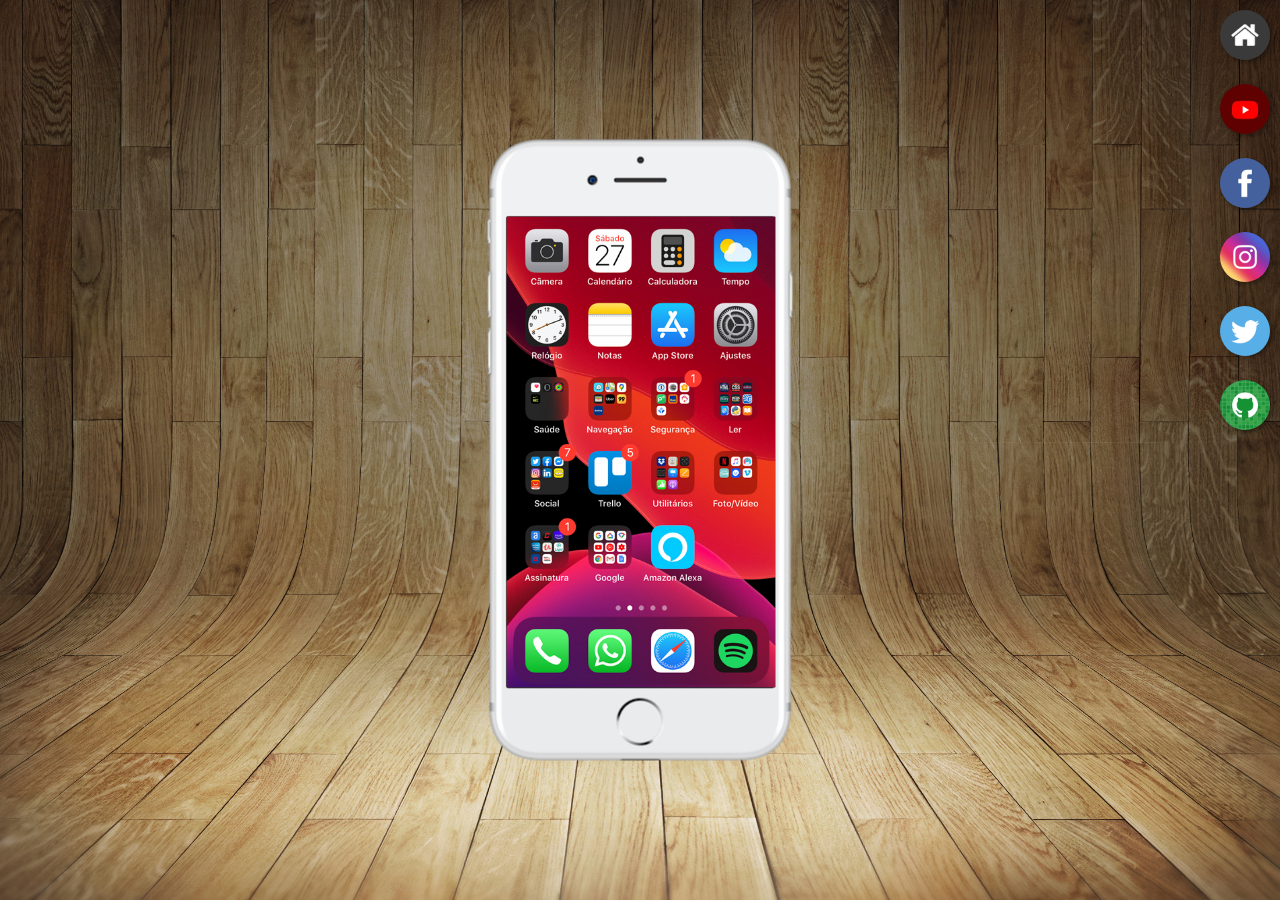
<file: index.html>
<!DOCTYPE html>
<html lang="pt-br">
    <head>
        <meta charset="UTF-8" />
        <meta http-equiv="X-UA-Compatible" content="IE=edge" />
        <meta name="viewport" content="width=device-width, initial-scale=1.0" />
        <title>Projeto Redes Sociais</title>
        <link rel="stylesheet" href="./styles/style.css" />
    </head>
    <body>
        <main>
            <section id="telefone">
                <iframe src="home.html" frameborder="0" name="tela" id="tela">
                    Seu navegador não é compatível com isso.
                </iframe>
            </section>
            <section id="redes-sociais">
                <a href="#">
                    <img src="images/logo-home.jpg" alt="Home" />
                </a><br>
                <a href="#">
                    <img src="images/logo-youtube.jpg" alt="Youtube" />
                </a><br>
                <a href="#">
                    <img src="images/logo-facebook.jpg" alt="Facebook" />
                </a><br>
                <a href="#">
                    <img src="images/logo-instagram.jpg" alt="Instagram" />
                </a><br>
                <a href="#">
                    <img src="images/logo-twitter.jpg" alt="Twitter" />
                </a><br>
                <a href="#">
                    <img src="images/logo-github.jpg" alt="GitHub" />
                </a><br>
            </section>
        </main>
    </body>
</html>
</file>
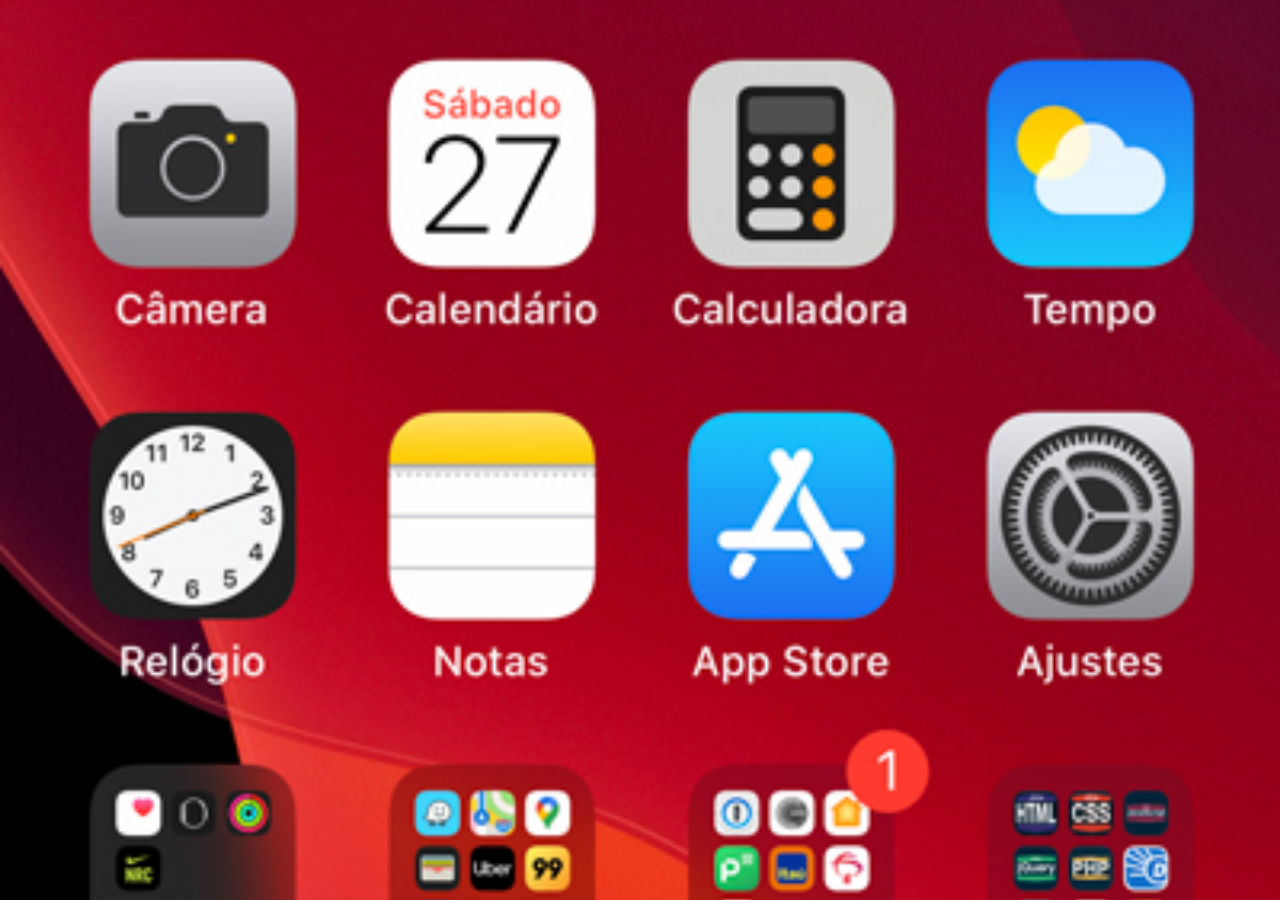
<file: home.html>
<!DOCTYPE html>
<html lang="pt-br">
<head>
  <meta charset="UTF-8">
  <meta http-equiv="X-UA-Compatible" content="IE=edge">
  <meta name="viewport" content="width=device-width, initial-scale=1.0">
  <title>Home</title>
  <style>
    * {
      margin: 0px;
      padding: 0px;
    }
    body {
      width: 100vw;
      height: 100vh;
      background: black url('images/tela-home.jpg') no-repeat top center;
      background-size:cover;
    }
  </style>
</head>
<body>
  
</body>
</html>
</file>
<file: styles/style.css>
@charset "UTF-8";

* {
  margin: 0;
  padding: 0;
  font-family: Arial, Helvetica, sans-serif;
}

html, body {
  height: 100vh;
  width: 100vw;
}

body {
  background: url('../images/fundo-madeira.jpg') no-repeat top center;
  background-size: cover;
  background-attachment: fixed;
}

main {
  height: 100vh;
  position: relative;
}

section#telefone {
  position: absolute;
  top: 50%;
  left: 50%;
  transform: translate(-50%, -50%);
  height: 627px;
  width: 311px;
  background: url('../images/frame-iphone.png') no-repeat;
}

iframe#tela {
  position: relative;
  top: 80px;
  left: 22px;
  width: 269px;
  height: 471px;
}

section#redes-sociais {
  text-align: right;
}
section#redes-sociais img {
  width: 50px;
  margin: 10px;
  border-radius: 50%;
  box-shadow: 2px 2px 5px rgba(0, 0, 0, 0.4);
  box-sizing: border-box;
}
section#redes-sociais img:hover{
  border:2px solid rgba(255, 255, 255, 0.6);
  transform: translate(-2px, -2px);
  box-shadow: 5px 5px 10px rgba(0, 0, 0, 0.6);
  transition: transform .5s, box-shadow .5s, border .5s;
}
</file>
